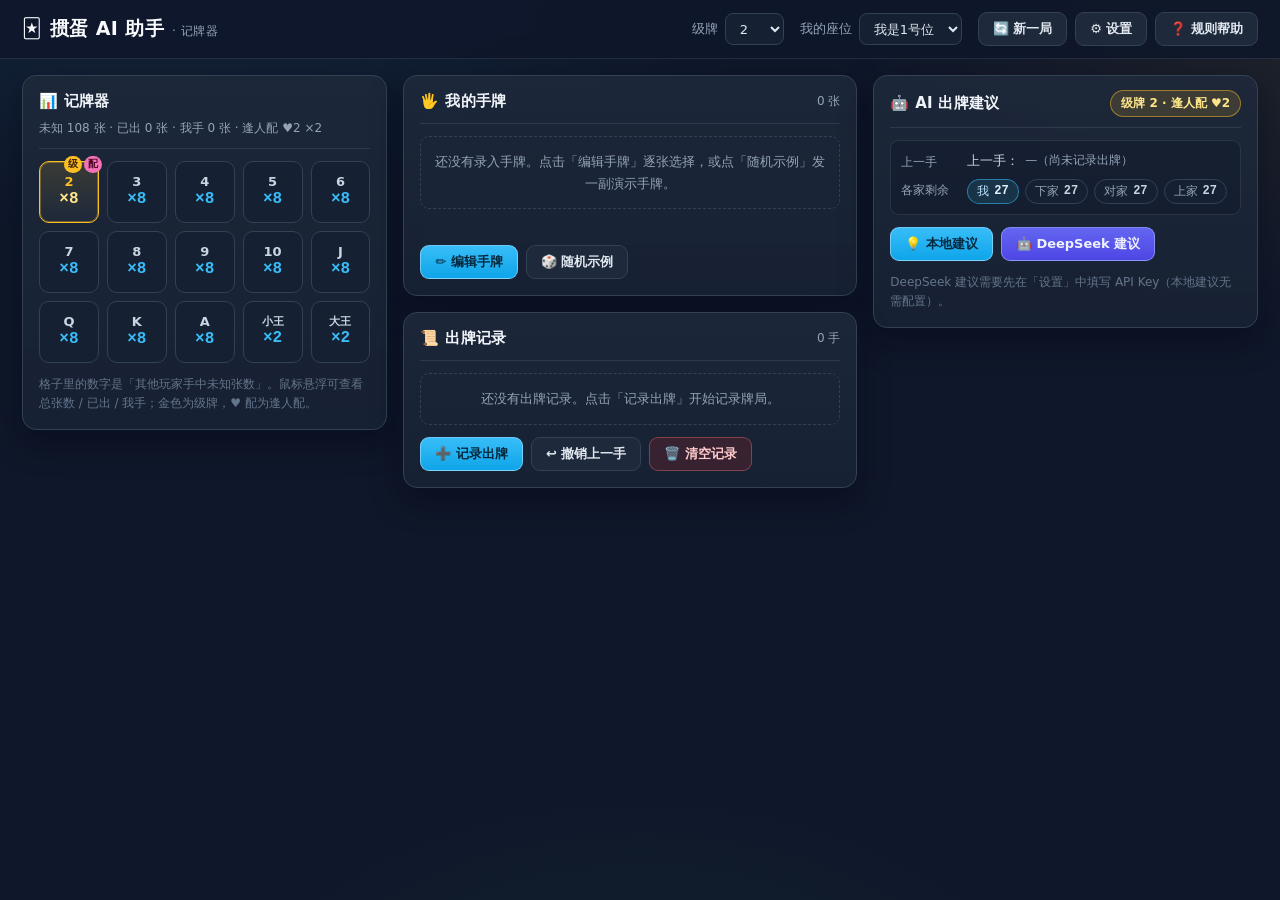
<file: hullqin掼蛋/index.html>
<!DOCTYPE html>
<html lang="zh-CN">
<head>
  <meta charset="UTF-8" />
  <meta name="viewport" content="width=device-width, initial-scale=1" />
  <meta name="color-scheme" content="dark" />
  <title>掼蛋 AI 助手 · 记牌器</title>
  <link rel="stylesheet" href="style.css" />
</head>
<body>
  <div id="toast-root" class="toast-root" aria-live="polite" aria-atomic="false"></div>

  <!-- ================= 顶栏 ================= -->
  <header class="topbar">
    <div class="brand">🃏 <span>掼蛋 AI 助手</span><span class="brand-sub">· 记牌器</span></div>
    <div class="topbar-controls">
      <label class="field-inline" for="level-select">级牌
        <select id="level-select" class="select" title="当前级牌：决定大小顺序与逢人配"></select>
      </label>
      <label class="field-inline" for="seat-select">我的座位
        <select id="seat-select" class="select" title="我在牌桌中的位置（0=1号位）">
          <option value="0">我是1号位</option>
          <option value="1">我是2号位</option>
          <option value="2">我是3号位</option>
          <option value="3">我是4号位</option>
        </select>
      </label>
      <div class="topbar-buttons">
        <button type="button" class="btn ghost" id="btn-new-round" title="清空手牌与出牌记录，保留级牌、座位和设置">🔄 新一局</button>
        <button type="button" class="btn ghost" id="btn-settings" title="配置 DeepSeek API 与模型参数">⚙️ 设置</button>
        <button type="button" class="btn ghost" id="btn-help" title="牌型 / 大小 / 逢人配 / 炸弹速查">❓ 规则帮助</button>
      </div>
    </div>
  </header>

  <div id="module-banner" class="module-banner" hidden></div>

  <!-- ================= 主布局 ================= -->
  <main class="layout">

    <!-- 记牌器 -->
    <section class="panel panel-counter" id="panel-counter" aria-labelledby="counter-title">
      <div class="panel-head">
        <h2 class="panel-title" id="counter-title">📊 记牌器</h2>
        <span class="panel-sub" id="counter-summary">加载中…</span>
      </div>
      <div class="counter-grid" id="counter-grid"></div>
      <div class="counter-warnings" id="counter-warnings" hidden></div>
      <p class="panel-tip">格子里的数字是「其他玩家手中未知张数」。鼠标悬浮可查看总张数 / 已出 / 我手；金色为级牌，♥ 配为逢人配。</p>
    </section>

    <!-- 我的手牌 -->
    <section class="panel panel-hand" id="panel-hand" aria-labelledby="hand-title">
      <div class="panel-head">
        <h2 class="panel-title" id="hand-title">🖐️ 我的手牌</h2>
        <span class="panel-sub" id="hand-count">0 张</span>
      </div>
      <div class="hand-cards" id="hand-cards"></div>
      <div class="empty-hint" id="hand-empty">还没有录入手牌。点击「编辑手牌」逐张选择，或点「随机示例」发一副演示手牌。</div>
      <div class="hand-stats" id="hand-stats"></div>
      <div class="panel-actions">
        <button type="button" class="btn primary" id="btn-edit-hand">✏️ 编辑手牌</button>
        <button type="button" class="btn ghost" id="btn-deal-demo">🎲 随机示例</button>
      </div>
    </section>

    <!-- AI 出牌建议 -->
    <section class="panel panel-ai" id="panel-ai" aria-labelledby="ai-title">
      <div class="panel-head">
        <h2 class="panel-title" id="ai-title">🤖 AI 出牌建议</h2>
        <span class="level-badge" id="ai-level-badge">级牌 —</span>
      </div>

      <div class="ai-meta">
        <div class="ai-meta-row">
          <span class="ai-meta-label">上一手</span>
          <div class="ai-meta-value" id="ai-lastplay">—</div>
        </div>
        <div class="ai-meta-row">
          <span class="ai-meta-label">各家剩余</span>
          <div class="seat-chips" id="ai-seats"></div>
        </div>
      </div>

      <div class="panel-actions">
        <button type="button" class="btn primary" id="btn-local-suggest" title="使用本地启发式引擎生成建议">💡 本地建议</button>
        <button type="button" class="btn deepseek" id="btn-deepseek-suggest" title="调用 DeepSeek API 生成建议">🤖 DeepSeek 建议</button>
      </div>

      <div class="ai-loading" id="ai-loading" hidden>
        <span class="spinner"></span><span id="ai-loading-text">正在请求 DeepSeek…</span>
      </div>

      <div class="ai-result" id="ai-result" hidden>
        <div class="ai-result-head">
          <span class="source-badge local" id="ai-source-badge">本地引擎</span>
          <span class="ai-result-title" id="ai-result-title">建议</span>
        </div>
        <div class="ai-result-cards" id="ai-result-cards"></div>
        <div class="ai-result-reason" id="ai-result-reason"></div>
        <div class="ai-result-error" id="ai-result-error" hidden></div>
        <details class="ai-candidates" id="ai-candidates" hidden>
          <summary>候选出牌（按评分排序）</summary>
          <div class="cand-list" id="ai-cand-list"></div>
        </details>
        <details class="ai-raw" id="ai-raw-wrap" hidden>
          <summary>DeepSeek 原始返回</summary>
          <pre id="ai-raw"></pre>
        </details>
        <div class="panel-actions">
          <button type="button" class="btn primary" id="btn-adopt">✅ 采用并记录</button>
          <button type="button" class="btn ghost" id="btn-copy">📋 复制牌面</button>
        </div>
      </div>

      <p class="panel-tip" id="ai-tip">DeepSeek 建议需要先在「设置」中填写 API Key。</p>
    </section>

    <!-- 出牌记录 -->
    <section class="panel panel-history" id="panel-history" aria-labelledby="history-title">
      <div class="panel-head">
        <h2 class="panel-title" id="history-title">📜 出牌记录</h2>
        <span class="panel-sub" id="history-count">0 手</span>
      </div>
      <div class="history-list" id="history-list"></div>
      <div class="empty-hint" id="history-empty">还没有出牌记录。点击「记录出牌」开始记录牌局。</div>
      <div class="panel-actions">
        <button type="button" class="btn primary" id="btn-record">➕ 记录出牌</button>
        <button type="button" class="btn ghost" id="btn-undo">↩️ 撤销上一手</button>
        <button type="button" class="btn danger" id="btn-clear">🗑️ 清空记录</button>
      </div>
    </section>

  </main>

  <!-- ================= 记录出牌弹窗 ================= -->
  <div class="modal-backdrop" id="modal-record" hidden>
    <div class="modal modal-lg" role="dialog" aria-modal="true" aria-labelledby="record-title">
      <div class="modal-head">
        <h3 id="record-title">记录出牌</h3>
        <button type="button" class="icon-btn" data-close="modal-record" aria-label="关闭">✕</button>
      </div>
      <div class="modal-body">
        <div class="record-toolbar">
          <label class="field-inline" for="record-seat">座位
            <select id="record-seat" class="select"></select>
          </label>
          <label class="checkbox-inline"><input type="checkbox" id="record-pass" /> 本手「过」（不出牌）</label>
          <span class="hint" id="record-hint"></span>
        </div>
        <div class="picker" id="record-picker"></div>
        <div class="picker-foot">
          <div class="picker-selected" id="record-selected-cards"></div>
          <div class="picker-info" id="record-selected-info">已选 0 张</div>
        </div>
      </div>
      <div class="modal-foot">
        <button type="button" class="btn ghost" id="record-clear-sel">清空选择</button>
        <span class="flex-spacer"></span>
        <button type="button" class="btn ghost" data-close="modal-record">取消</button>
        <button type="button" class="btn primary" id="record-confirm">确定记录</button>
      </div>
    </div>
  </div>

  <!-- ================= 编辑手牌弹窗 ================= -->
  <div class="modal-backdrop" id="modal-hand" hidden>
    <div class="modal modal-lg" role="dialog" aria-modal="true" aria-labelledby="hand-modal-title">
      <div class="modal-head">
        <h3 id="hand-modal-title">编辑我的手牌</h3>
        <button type="button" class="icon-btn" data-close="modal-hand" aria-label="关闭">✕</button>
      </div>
      <div class="modal-body">
        <p class="modal-hint">点选你手中的牌（每人 27 张，两副牌共 108 张）。已经记录出过的牌会置灰，不能重复选择；确定后手牌会按点数排序。</p>
        <div class="picker" id="hand-picker"></div>
        <div class="picker-foot">
          <div class="picker-selected" id="hand-selected-cards"></div>
          <div class="picker-info" id="hand-selected-info">已选 0 张</div>
        </div>
      </div>
      <div class="modal-foot">
        <button type="button" class="btn ghost" id="hand-clear-sel">清空选择</button>
        <span class="flex-spacer"></span>
        <button type="button" class="btn ghost" data-close="modal-hand">取消</button>
        <button type="button" class="btn primary" id="hand-confirm">确定</button>
      </div>
    </div>
  </div>

  <!-- ================= 设置弹窗 ================= -->
  <div class="modal-backdrop" id="modal-settings" hidden>
    <div class="modal" role="dialog" aria-modal="true" aria-labelledby="settings-title">
      <div class="modal-head">
        <h3 id="settings-title">设置 · DeepSeek</h3>
        <button type="button" class="icon-btn" data-close="modal-settings" aria-label="关闭">✕</button>
      </div>
      <div class="modal-body">
        <p class="modal-hint">API Key 只保存在本机浏览器的 localStorage（键名 <code>gdAI.settings</code>），不会上传到除 DeepSeek 官方接口以外的任何地方。清除浏览器数据会一并删除。</p>
        <div class="form-grid">
          <label class="form-field" for="setting-api-key">
            <span>DeepSeek API Key</span>
            <div class="key-row">
              <input type="password" id="setting-api-key" class="input" placeholder="sk-…" autocomplete="off" spellcheck="false" />
              <button type="button" class="icon-btn" id="btn-toggle-key" title="显示 / 隐藏 Key">👁</button>
            </div>
            <small class="field-hint">未填写 Key 时只能使用本地建议；DeepSeek 请求失败会自动回退本地建议。</small>
          </label>
          <label class="form-field" for="setting-base-url">
            <span>Base URL</span>
            <input type="text" id="setting-base-url" class="input" placeholder="https://api.deepseek.com" spellcheck="false" />
            <small class="field-hint">默认 https://api.deepseek.com，通常无需修改。</small>
          </label>
          <label class="form-field" for="setting-model">
            <span>模型</span>
            <select id="setting-model" class="select">
              <option value="deepseek-chat">deepseek-chat（默认，响应快）</option>
              <option value="deepseek-reasoner">deepseek-reasoner（推理更强，较慢）</option>
            </select>
          </label>
          <div class="form-two">
            <label class="form-field" for="setting-temperature">
              <span>温度（0 ~ 2）</span>
              <input type="number" id="setting-temperature" class="input" min="0" max="2" step="0.1" placeholder="0.2" />
            </label>
            <label class="form-field" for="setting-timeout">
              <span>超时（毫秒）</span>
              <input type="number" id="setting-timeout" class="input" min="3000" max="120000" step="1000" placeholder="30000" />
            </label>
          </div>
        </div>
        <div class="settings-status" id="settings-status" role="status"></div>
      </div>
      <div class="modal-foot">
        <button type="button" class="btn danger" id="btn-clear-key">清除 Key</button>
        <span class="flex-spacer"></span>
        <button type="button" class="btn ghost" data-close="modal-settings">关闭</button>
        <button type="button" class="btn ghost" id="btn-test-connection">测试连接</button>
        <button type="button" class="btn primary" id="btn-save-settings">保存</button>
      </div>
    </div>
  </div>

  <!-- ================= 规则帮助弹窗 ================= -->
  <div class="modal-backdrop" id="modal-help" hidden>
    <div class="modal modal-lg" role="dialog" aria-modal="true" aria-labelledby="help-title">
      <div class="modal-head">
        <h3 id="help-title">掼蛋规则速查</h3>
        <button type="button" class="icon-btn" data-close="modal-help" aria-label="关闭">✕</button>
      </div>
      <div class="modal-body">
        <section class="help-section">
          <h4>牌型</h4>
          <table class="help-table">
            <thead><tr><th>牌型</th><th>张数</th><th>说明</th></tr></thead>
            <tbody>
              <tr><td>单张</td><td>1</td><td>任意一张牌</td></tr>
              <tr><td>对子</td><td>2</td><td>两张同点数；两张小王 / 两张大王也可</td></tr>
              <tr><td>三同张</td><td>3</td><td>三张同点数</td></tr>
              <tr><td>三带二</td><td>5</td><td>三张 + 一对（只比三张的点数）</td></tr>
              <tr><td>顺子</td><td>5</td><td>连续 5 张单牌，A 可作 1 或 14</td></tr>
              <tr><td>三连对</td><td>6</td><td>3 个连续对子</td></tr>
              <tr><td>钢板</td><td>6</td><td>2 个连续三张</td></tr>
              <tr><td>炸弹</td><td>4 ~ 10</td><td>4 张及以上同点数</td></tr>
              <tr><td>同花顺</td><td>5</td><td>同花色顺子，属于炸弹</td></tr>
              <tr><td>四大天王</td><td>4</td><td>2 张大王 + 2 张小王，最大</td></tr>
            </tbody>
          </table>
        </section>

        <section class="help-section">
          <h4>大小顺序</h4>
          <p class="help-note">单牌大小：大王 &gt; 小王 &gt; <strong>级牌</strong> &gt; A &gt; K &gt; Q &gt; J &gt; 10 &gt; … &gt; 2。非炸弹只能「同牌型、同张数、点数更大」才能压过上一手；炸弹可以压任意非炸弹，炸弹之间按炸弹等级比较。</p>
        </section>

        <section class="help-section">
          <h4>逢人配（红桃级牌）</h4>
          <ul class="help-list">
            <li>红桃级牌可以在多张牌组合里当任意<strong>非王</strong>的牌使用（任意点数、任意花色）。</li>
            <li>单出红桃级牌时，只按「级牌单张」计算。</li>
            <li>有多种配法时，默认取<strong>最大牌型 / 最大点数</strong>的解读（如级牌 5：♥5+6+7+8+9 默认配成 6-10 顺子）。</li>
            <li>炸弹可以用逢人配补足，例如 3+3+♥5+♥5（级牌 5）= 3333。</li>
          </ul>
        </section>

        <section class="help-section">
          <h4>炸弹体系</h4>
          <p class="help-note">4 炸 &lt; 5 炸 &lt; 同花顺 &lt; 6 炸 &lt; 7 炸 &lt; 8 炸 &lt; 9 炸 &lt; 10 炸 &lt; 四大天王。同张数的炸弹先比张数，再比点数；级牌组成的炸弹在同张数炸弹中最大。</p>
        </section>

        <section class="help-section">
          <h4>使用步骤</h4>
          <ol class="help-list">
            <li>在顶栏选择<strong>级牌</strong>和<strong>我的座位</strong>（座位 0=1号位，1=2号位，2=3号位，3=4号位）。</li>
            <li>在「我的手牌」点「编辑手牌」录入 27 张牌（或点「随机示例」演示）。</li>
            <li>牌局中每次出牌后点「记录出牌」：选座位 + 选牌，或勾选「本手过」。</li>
            <li>需要建议时点「💡 本地建议」或「🤖 DeepSeek 建议」（后者需在设置里填 API Key）。</li>
            <li>建议满意时点「采用并记录」，会直接写入出牌记录并扣除手牌。</li>
            <li>「新一局」清空手牌与记录，保留级牌、座位和设置。所有状态自动保存在本机。</li>
          </ol>
        </section>
      </div>
      <div class="modal-foot">
        <span class="flex-spacer"></span>
        <button type="button" class="btn primary" data-close="modal-help">知道了</button>
      </div>
    </div>
  </div>

  <noscript><div class="noscript">本工具需要启用 JavaScript 才能使用。</div></noscript>

  <!-- 模块按依赖顺序加载（普通 script，file:// 可开） -->
  <script src="gd.core.js"></script>
  <script src="gd.ai.js"></script>
  <script src="gd.deepseek.js"></script>
  <script src="app.js"></script>
</body>
</html>
</file>
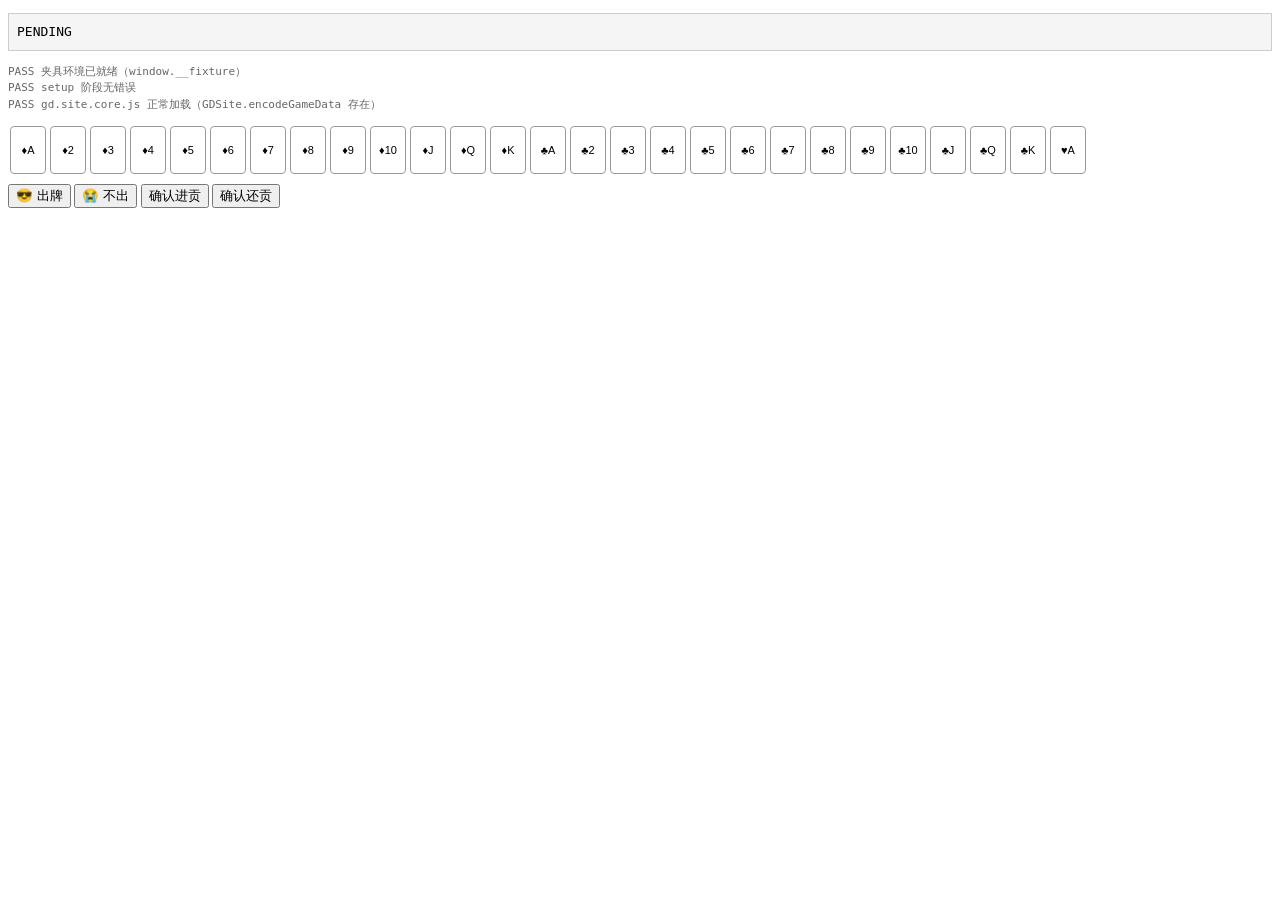
<file: hullqin掼蛋/油猴版/_fixture.html>
<!DOCTYPE html>
<html lang="zh-CN">
<head>
<meta charset="utf-8">
<title>掼蛋 AI 助手 · 油猴版端到端夹具（独立验收）</title>
<style>
  body { font: 13px/1.5 sans-serif; margin: 8px; }
  #fixture-result { background: #f5f5f5; border: 1px solid #ccc; padding: 8px; white-space: pre-wrap; }
  #fixture-log { color: #666; white-space: pre-wrap; font-size: 11px; }
</style>
</head>
<body>

<pre id="fixture-result">PENDING</pre>
<pre id="fixture-log"></pre>

<!-- 假站点 DOM：手牌 + 出牌/不出/确认进贡/确认还贡（点击由 _fixture.setup.js 计数） -->
<div id="fixture-game">
  <div class="ddz-poker-list" id="fixture-hand"></div>
  <div id="fixture-buttons" style="margin-top:8px">
    <button type="button" id="fixture-btn-play">😎 出牌</button>
    <button type="button" id="fixture-btn-pass">😭 不出</button>
    <button type="button" id="fixture-btn-tribute">确认进贡</button>
    <button type="button" id="fixture-btn-return">确认还贡</button>
  </div>
</div>

<!-- 1) 先加载规则引擎（用于编码 raw 对局）；2) 搭假 DOM/假 fiber/假 fetch；3) 加载构建产物；4) 断言 -->
<script src="gd.site.core.js"></script>
<script src="_fixture.setup.js"></script>
<script src="掼蛋AI助手.user.js"></script>
<script src="_fixture.test.js"></script>
<script>
  // 兜底：若 15s（虚拟时间）内夹具未产出结果，写失败结果，避免 --dump-dom 只看到 PENDING
  setTimeout(function () {
    if (window.__fixtureDone) return;
    var pre = document.getElementById('fixture-result');
    if (pre && /PENDING/.test(pre.textContent)) {
      pre.textContent = 'PASS 0 / FAIL 1\n✗ 夹具 15s 内未完成（页面挂起或脚本报错，见 #fixture-log）';
    }
  }, 15000);
</script>

</body>
</html>
</file>
<file: hullqin掼蛋/style.css>
/* ============================================================
   掼蛋 AI 助手 · 界面样式
   深色主题：slate-900 背景 + sky-400 强调色；无外部依赖。
   ============================================================ */

:root {
  --bg: #0f172a;
  --bg-elev: #1e293b;
  --bg-elev-2: #162033;
  --bg-elev-3: #243449;
  --border: #334155;
  --border-soft: rgba(148, 163, 184, 0.16);
  --text: #e2e8f0;
  --text-dim: #cbd5e1;
  --muted: #94a3b8;
  --muted-2: #64748b;
  --accent: #38bdf8;
  --accent-strong: #0ea5e9;
  --accent-soft: rgba(56, 189, 248, 0.13);
  --gold: #fbbf24;
  --gold-soft: rgba(251, 191, 36, 0.14);
  --red: #f87171;
  --red-strong: #dc2626;
  --green: #4ade80;
  --orange: #fb923c;
  --radius: 14px;
  --radius-sm: 9px;
  --shadow: 0 12px 32px rgba(2, 6, 23, 0.45);
  --shadow-sm: 0 4px 14px rgba(2, 6, 23, 0.35);
  --mono: "Cascadia Mono", Consolas, "Courier New", monospace;
}

* { box-sizing: border-box; }

html, body { margin: 0; padding: 0; }

body {
  min-height: 100vh;
  background:
    radial-gradient(1100px 560px at 12% -12%, rgba(56, 189, 248, 0.10), transparent 62%),
    radial-gradient(900px 480px at 108% 6%, rgba(251, 191, 36, 0.07), transparent 58%),
    radial-gradient(800px 500px at 50% 118%, rgba(74, 222, 128, 0.05), transparent 60%),
    var(--bg);
  color: var(--text);
  font-family: "Segoe UI", "Microsoft YaHei", "PingFang SC", "Hiragino Sans GB", system-ui, -apple-system, sans-serif;
  font-size: 14px;
  line-height: 1.55;
  -webkit-font-smoothing: antialiased;
}

button, input, select, textarea { font-family: inherit; font-size: inherit; color: inherit; }

h2, h3, h4 { margin: 0; font-weight: 700; }

code {
  font-family: var(--mono);
  font-size: 0.92em;
  background: rgba(148, 163, 184, 0.16);
  border-radius: 5px;
  padding: 1px 5px;
}

[hidden], .hidden { display: none !important; }

.flex-spacer { flex: 1 1 auto; }

.muted { color: var(--muted); }

/* ---------------- 顶栏 ---------------- */

.topbar {
  position: sticky;
  top: 0;
  z-index: 30;
  display: flex;
  flex-wrap: wrap;
  align-items: center;
  justify-content: space-between;
  gap: 10px 22px;
  padding: 12px 22px;
  background: rgba(15, 23, 42, 0.86);
  backdrop-filter: blur(10px);
  -webkit-backdrop-filter: blur(10px);
  border-bottom: 1px solid var(--border-soft);
}

.brand {
  display: flex;
  align-items: baseline;
  gap: 8px;
  font-size: 19px;
  font-weight: 800;
  letter-spacing: 0.4px;
  color: #f8fafc;
  white-space: nowrap;
}

.brand-sub { font-size: 12px; font-weight: 500; color: var(--muted); letter-spacing: 0.6px; }

.topbar-controls {
  display: flex;
  flex-wrap: wrap;
  align-items: center;
  gap: 10px 16px;
}

.field-inline {
  display: inline-flex;
  align-items: center;
  gap: 7px;
  color: var(--muted);
  font-size: 13px;
  white-space: nowrap;
}

.topbar-buttons { display: flex; align-items: center; gap: 8px; }

/* ---------------- 按钮 / 输入控件 ---------------- */

.btn {
  display: inline-flex;
  align-items: center;
  justify-content: center;
  gap: 5px;
  padding: 7px 14px;
  border-radius: var(--radius-sm);
  border: 1px solid transparent;
  background: var(--bg-elev-3);
  color: var(--text);
  font-size: 13px;
  font-weight: 600;
  cursor: pointer;
  white-space: nowrap;
  transition: background 0.16s ease, border-color 0.16s ease, transform 0.06s ease, box-shadow 0.16s ease;
}

.btn:hover:not(:disabled) { border-color: rgba(56, 189, 248, 0.45); background: #2b3d55; }
.btn:active:not(:disabled) { transform: translateY(1px); }
.btn:disabled { opacity: 0.42; cursor: not-allowed; filter: grayscale(0.45); }
.btn:focus-visible { outline: 2px solid var(--accent); outline-offset: 2px; }

.btn.primary {
  background: linear-gradient(180deg, #38bdf8, #0ea5e9);
  color: #06283d;
  border-color: rgba(186, 230, 253, 0.55);
  font-weight: 800;
}
.btn.primary:hover:not(:disabled) { background: linear-gradient(180deg, #7dd3fc, #38bdf8); border-color: #bae6fd; }

.btn.ghost { background: var(--bg-elev); border-color: var(--border); }
.btn.ghost:hover:not(:disabled) { background: var(--bg-elev-3); }

.btn.deepseek {
  background: linear-gradient(180deg, #6366f1, #4f46e5);
  border-color: rgba(165, 180, 252, 0.6);
  color: #eef2ff;
  font-weight: 800;
}
.btn.deepseek:hover:not(:disabled) { background: linear-gradient(180deg, #818cf8, #6366f1); }

.btn.danger { background: rgba(220, 38, 38, 0.16); border-color: rgba(248, 113, 113, 0.4); color: #fecaca; }
.btn.danger:hover:not(:disabled) { background: rgba(220, 38, 38, 0.3); border-color: var(--red); }

.icon-btn {
  display: inline-flex;
  align-items: center;
  justify-content: center;
  width: 30px;
  height: 30px;
  padding: 0;
  border: 1px solid var(--border);
  border-radius: 8px;
  background: var(--bg-elev);
  color: var(--text-dim);
  font-size: 14px;
  cursor: pointer;
  transition: background 0.16s ease, border-color 0.16s ease;
}
.icon-btn:hover { background: var(--bg-elev-3); border-color: var(--accent); color: #fff; }
.icon-btn:focus-visible { outline: 2px solid var(--accent); outline-offset: 2px; }

.select,
.input {
  background: var(--bg-elev-2);
  border: 1px solid var(--border);
  border-radius: 8px;
  color: var(--text);
  padding: 6px 10px;
  min-height: 32px;
  outline: none;
  transition: border-color 0.16s ease, box-shadow 0.16s ease;
}
.select:focus,
.input:focus { border-color: var(--accent); box-shadow: 0 0 0 3px var(--accent-soft); }
.select { cursor: pointer; }
.input::placeholder { color: var(--muted-2); }

.checkbox-inline {
  display: inline-flex;
  align-items: center;
  gap: 7px;
  color: var(--text-dim);
  font-size: 13px;
  cursor: pointer;
  user-select: none;
}
.checkbox-inline input { width: 15px; height: 15px; accent-color: var(--accent); cursor: pointer; }

/* ---------------- 模块缺失提示 ---------------- */

.module-banner {
  margin: 14px 22px 0;
  padding: 11px 16px;
  border: 1px solid rgba(251, 191, 36, 0.5);
  border-left: 4px solid var(--gold);
  border-radius: var(--radius-sm);
  background: var(--gold-soft);
  color: #fde68a;
  font-size: 13px;
  line-height: 1.6;
}

/* ---------------- 主布局（桌面三列 / 窄屏单列） ---------------- */

.layout {
  display: grid;
  grid-template-columns: minmax(280px, 0.95fr) minmax(360px, 1.18fr) minmax(300px, 1fr);
  grid-template-areas:
    "counter hand ai"
    "counter history ai";
  gap: 16px;
  align-items: start;
  max-width: 1560px;
  margin: 0 auto;
  padding: 16px 22px 40px;
}

.panel-counter { grid-area: counter; }
.panel-hand { grid-area: hand; }
.panel-ai { grid-area: ai; }
.panel-history { grid-area: history; }

.panel {
  min-width: 0;
  background: linear-gradient(180deg, rgba(30, 41, 59, 0.86), rgba(23, 34, 52, 0.9));
  border: 1px solid var(--border);
  border-radius: var(--radius);
  box-shadow: var(--shadow);
  padding: 14px 16px 16px;
  display: flex;
  flex-direction: column;
  gap: 12px;
}

.panel-head {
  display: flex;
  flex-wrap: wrap;
  align-items: center;
  justify-content: space-between;
  gap: 6px 12px;
  padding-bottom: 10px;
  border-bottom: 1px solid var(--border-soft);
}

.panel-title { font-size: 15px; letter-spacing: 0.3px; color: #f1f5f9; }
.panel-sub { font-size: 12px; color: var(--muted); }

.panel-actions {
  display: flex;
  flex-wrap: wrap;
  align-items: center;
  gap: 8px;
  margin-top: auto;
}

.panel-tip {
  margin: 0;
  font-size: 12px;
  line-height: 1.6;
  color: var(--muted-2);
}

.empty-hint {
  padding: 14px 12px;
  border: 1px dashed var(--border);
  border-radius: var(--radius-sm);
  color: var(--muted);
  font-size: 13px;
  line-height: 1.65;
  text-align: center;
}

/* ---------------- 扑克牌 ---------------- */

.card {
  position: relative;
  display: inline-flex;
  flex-direction: column;
  align-items: center;
  justify-content: center;
  flex: none;
  width: 34px;
  height: 47px;
  padding: 2px 1px;
  border-radius: 6px;
  border: 1px solid rgba(15, 23, 42, 0.16);
  background: #f8fafc;
  color: #0f172a;
  font-weight: 800;
  line-height: 1;
  user-select: none;
  box-shadow: 0 2px 6px rgba(2, 6, 23, 0.45), inset 0 -2px 0 rgba(15, 23, 42, 0.08);
}

.card .card-rank { font-size: 14px; letter-spacing: -0.4px; }
.card .card-suit { font-size: 13px; margin-top: 2px; }
.card.red { color: #dc2626; }
.card.black { color: #0f172a; }

.card.joker {
  width: 36px;
  background: linear-gradient(160deg, #fef3c7, #fbbf24 60%, #f59e0b);
  color: #7c2d12;
}
.card.joker .card-rank {
  font-size: 10px;
  letter-spacing: 0;
  writing-mode: vertical-rl;
  text-orientation: upright;
  line-height: 1.05;
  font-weight: 900;
}
.card.joker .card-suit { display: none; }

.card.wild {
  outline: 2px solid var(--gold);
  outline-offset: -1px;
  box-shadow: 0 0 9px rgba(251, 191, 36, 0.55), 0 2px 6px rgba(2, 6, 23, 0.45);
}

.card.big { width: 44px; height: 61px; }
.card.big .card-rank { font-size: 18px; }
.card.big .card-suit { font-size: 17px; }
.card.big.joker { width: 46px; }
.card.big.joker .card-rank { font-size: 13px; }

.card.small { width: 27px; height: 38px; }
.card.small .card-rank { font-size: 11px; }
.card.small .card-suit { font-size: 10px; margin-top: 1px; }
.card.small.joker { width: 29px; }
.card.small.joker .card-rank { font-size: 8px; }

/* ---------------- 记牌器 ---------------- */

.counter-grid {
  display: grid;
  grid-template-columns: repeat(auto-fill, minmax(52px, 1fr));
  gap: 8px;
}

.counter-cell {
  position: relative;
  display: flex;
  flex-direction: column;
  align-items: center;
  justify-content: center;
  gap: 1px;
  min-height: 62px;
  padding: 4px 2px 3px;
  border: 1px solid var(--border);
  border-radius: 10px;
  background: var(--bg-elev-2);
  transition: border-color 0.16s ease, background 0.16s ease, transform 0.08s ease;
}

.counter-cell:hover { border-color: rgba(56, 189, 248, 0.6); background: var(--bg-elev-3); }

.counter-rank { font-size: 13px; font-weight: 700; color: var(--text-dim); line-height: 1.1; }
.counter-rank.joker-rank { font-size: 11px; }

.counter-count { font-size: 16px; font-weight: 800; color: var(--accent); font-family: var(--mono); line-height: 1.2; }

.counter-cell.zero { opacity: 0.36; filter: grayscale(0.85); }
.counter-cell.zero .counter-count { color: var(--muted); }

.counter-cell.is-level {
  border-color: var(--gold);
  background: linear-gradient(180deg, rgba(251, 191, 36, 0.14), rgba(30, 41, 59, 0.9));
  box-shadow: 0 0 0 1px rgba(251, 191, 36, 0.35) inset;
}
.counter-cell.is-level .counter-rank { color: var(--gold); }
.counter-cell.is-level .counter-count { color: #fde68a; }

.counter-badges {
  position: absolute;
  top: -6px;
  right: -4px;
  display: flex;
  gap: 2px;
}

.mini-badge {
  display: inline-flex;
  align-items: center;
  justify-content: center;
  min-width: 17px;
  height: 17px;
  padding: 0 4px;
  border-radius: 9px;
  font-size: 10px;
  font-weight: 800;
  line-height: 1;
}
.mini-badge.level { background: var(--gold); color: #422006; }
.mini-badge.wild { background: #f472b6; color: #500724; }

.counter-warnings {
  padding: 8px 10px;
  border: 1px solid rgba(251, 146, 60, 0.45);
  border-radius: 8px;
  background: rgba(251, 146, 60, 0.1);
  color: #fdba74;
  font-size: 12px;
  line-height: 1.55;
  white-space: pre-wrap;
  word-break: break-word;
}

/* ---------------- 我的手牌 ---------------- */

.hand-cards {
  display: flex;
  flex-wrap: wrap;
  gap: 5px;
  min-height: 52px;
  align-content: flex-start;
  padding: 10px;
  border: 1px solid var(--border-soft);
  border-radius: var(--radius-sm);
  background: rgba(15, 23, 42, 0.45);
}

.hand-cards:empty { display: none; }

.hand-stats { font-size: 12px; color: var(--muted); min-height: 1em; }

/* ---------------- AI 出牌面板 ---------------- */

.level-badge {
  display: inline-flex;
  align-items: center;
  gap: 5px;
  padding: 3px 10px;
  border-radius: 999px;
  border: 1px solid rgba(251, 191, 36, 0.5);
  background: var(--gold-soft);
  color: #fde68a;
  font-size: 12px;
  font-weight: 700;
  white-space: nowrap;
}

.ai-meta {
  display: flex;
  flex-direction: column;
  gap: 8px;
  padding: 10px;
  border: 1px solid var(--border-soft);
  border-radius: var(--radius-sm);
  background: rgba(15, 23, 42, 0.4);
}

.ai-meta-row { display: flex; align-items: flex-start; gap: 10px; }
.ai-meta-label { flex: none; width: 56px; font-size: 12px; color: var(--muted); padding-top: 2px; }
.ai-meta-value { flex: 1 1 auto; min-width: 0; font-size: 13px; display: flex; flex-wrap: wrap; align-items: center; gap: 6px; }

.last-play-title { color: var(--text-dim); }
.last-play-name { color: var(--accent); font-weight: 700; }
.last-play-seat { color: var(--muted); font-size: 12px; }
.last-play-cards { display: inline-flex; flex-wrap: wrap; gap: 3px; }

.seat-chips { display: flex; flex-wrap: wrap; gap: 6px; }

.seat-chip {
  display: inline-flex;
  align-items: center;
  gap: 5px;
  padding: 2px 9px;
  border: 1px solid var(--border);
  border-radius: 999px;
  background: var(--bg-elev-2);
  font-size: 12px;
  white-space: nowrap;
}
.seat-chip .seat-name { color: var(--muted); }
.seat-chip .seat-count { font-family: var(--mono); font-weight: 700; color: var(--text-dim); }
.seat-chip.me { border-color: rgba(56, 189, 248, 0.55); background: var(--accent-soft); }
.seat-chip.me .seat-name { color: #bae6fd; }
.seat-chip.me .seat-count { color: #e0f2fe; }
.seat-chip.danger { border-color: rgba(248, 113, 113, 0.55); background: rgba(248, 113, 113, 0.12); }
.seat-chip.danger .seat-count { color: #fecaca; }

.ai-loading {
  display: flex;
  align-items: center;
  gap: 9px;
  padding: 10px 12px;
  border: 1px dashed rgba(56, 189, 248, 0.45);
  border-radius: var(--radius-sm);
  background: var(--accent-soft);
  color: #bae6fd;
  font-size: 13px;
}

.spinner {
  width: 15px;
  height: 15px;
  border-radius: 50%;
  border: 2px solid rgba(56, 189, 248, 0.3);
  border-top-color: var(--accent);
  animation: spin 0.8s linear infinite;
}
@keyframes spin { to { transform: rotate(360deg); } }

.ai-result {
  display: flex;
  flex-direction: column;
  gap: 10px;
  padding: 12px;
  border: 1px solid rgba(56, 189, 248, 0.35);
  border-radius: var(--radius-sm);
  background: linear-gradient(180deg, rgba(56, 189, 248, 0.08), rgba(15, 23, 42, 0.25));
}

.ai-result-head { display: flex; align-items: center; gap: 8px; flex-wrap: wrap; }

.source-badge {
  display: inline-flex;
  align-items: center;
  padding: 2px 9px;
  border-radius: 999px;
  font-size: 11px;
  font-weight: 800;
  letter-spacing: 0.3px;
  border: 1px solid transparent;
  white-space: nowrap;
}
.source-badge.local { background: rgba(74, 222, 128, 0.14); border-color: rgba(74, 222, 128, 0.5); color: #bbf7d0; }
.source-badge.deepseek { background: rgba(99, 102, 241, 0.25); border-color: rgba(165, 180, 252, 0.55); color: #e0e7ff; }
.source-badge.fallback { background: rgba(251, 146, 60, 0.16); border-color: rgba(251, 146, 60, 0.5); color: #fed7aa; }

.ai-result-title { font-size: 14px; font-weight: 800; color: #f1f5f9; }

.ai-result-cards { display: flex; flex-wrap: wrap; gap: 4px; align-items: center; min-height: 24px; }

.pass-pill {
  display: inline-flex;
  align-items: center;
  padding: 5px 16px;
  border-radius: 999px;
  border: 1px solid var(--border);
  background: var(--bg-elev-2);
  color: var(--text-dim);
  font-weight: 800;
  font-size: 13px;
  letter-spacing: 2px;
}

.ai-result-reason { font-size: 13px; line-height: 1.7; color: var(--text-dim); white-space: pre-wrap; word-break: break-word; }

.ai-result-error {
  padding: 8px 10px;
  border: 1px solid rgba(248, 113, 113, 0.45);
  border-radius: 8px;
  background: rgba(248, 113, 113, 0.1);
  color: #fecaca;
  font-size: 12px;
  line-height: 1.6;
  white-space: pre-wrap;
  word-break: break-word;
}

.ai-candidates, .ai-raw { font-size: 12px; color: var(--muted); }
.ai-candidates summary, .ai-raw summary { cursor: pointer; color: var(--muted); user-select: none; padding: 2px 0; }
.ai-candidates summary:hover, .ai-raw summary:hover { color: var(--accent); }

.cand-list { display: flex; flex-direction: column; gap: 4px; margin-top: 6px; }
.cand-row {
  display: flex;
  align-items: center;
  gap: 8px;
  padding: 3px 6px;
  border-radius: 6px;
  background: rgba(15, 23, 42, 0.4);
}
.cand-score { flex: none; width: 44px; font-family: var(--mono); color: var(--accent); font-size: 11px; }
.cand-play { color: var(--text-dim); }

.ai-raw pre {
  margin: 6px 0 0;
  padding: 8px;
  max-height: 220px;
  overflow: auto;
  border-radius: 8px;
  background: rgba(2, 6, 23, 0.6);
  border: 1px solid var(--border-soft);
  color: #cbd5e1;
  font-family: var(--mono);
  font-size: 11px;
  white-space: pre-wrap;
  word-break: break-word;
}

/* ---------------- 出牌记录 ---------------- */

.history-list {
  display: flex;
  flex-direction: column;
  gap: 6px;
  max-height: 340px;
  overflow-y: auto;
  padding-right: 3px;
}

.history-list:empty { display: none; }

.history-list::-webkit-scrollbar { width: 8px; }
.history-list::-webkit-scrollbar-track { background: transparent; }
.history-list::-webkit-scrollbar-thumb { background: var(--border); border-radius: 4px; }
.history-list::-webkit-scrollbar-thumb:hover { background: var(--muted-2); }

.history-row {
  display: flex;
  align-items: flex-start;
  gap: 9px;
  padding: 8px 9px;
  border: 1px solid var(--border-soft);
  border-radius: 9px;
  background: rgba(15, 23, 42, 0.42);
}

.hist-index {
  flex: none;
  min-width: 22px;
  padding-top: 3px;
  font-family: var(--mono);
  font-size: 11px;
  color: var(--muted-2);
  text-align: right;
}

.seat-tag {
  flex: none;
  display: inline-flex;
  align-items: center;
  justify-content: center;
  min-width: 40px;
  padding: 2px 7px;
  margin-top: 2px;
  border-radius: 6px;
  border: 1px solid var(--border);
  background: var(--bg-elev-2);
  font-size: 11px;
  font-weight: 700;
  color: var(--text-dim);
  white-space: nowrap;
}
.seat-tag.rel-0 { border-color: rgba(56, 189, 248, 0.55); background: var(--accent-soft); color: #bae6fd; }
.seat-tag.rel-2 { border-color: rgba(74, 222, 128, 0.5); background: rgba(74, 222, 128, 0.1); color: #bbf7d0; }

.hist-body { flex: 1 1 auto; min-width: 0; display: flex; flex-direction: column; gap: 3px; }
.hist-line { display: flex; align-items: center; flex-wrap: wrap; gap: 7px; font-size: 13px; }
.hist-action { color: var(--muted); font-size: 12px; }
.hist-action.pass { color: var(--orange); font-weight: 700; }
.hist-name { color: var(--accent); font-weight: 700; }
.hist-cards { display: flex; flex-wrap: wrap; gap: 3px; }
.hist-desc { font-size: 11px; color: var(--muted-2); line-height: 1.5; word-break: break-word; }

/* ---------------- Toast ---------------- */

.toast-root {
  position: fixed;
  top: 72px;
  left: 50%;
  transform: translateX(-50%);
  z-index: 120;
  display: flex;
  flex-direction: column;
  align-items: center;
  gap: 8px;
  width: min(560px, calc(100vw - 32px));
  pointer-events: none;
}

.toast {
  display: flex;
  align-items: flex-start;
  gap: 8px;
  width: fit-content;
  max-width: 100%;
  padding: 10px 15px;
  border: 1px solid var(--border);
  border-left: 4px solid var(--accent);
  border-radius: 10px;
  background: rgba(30, 41, 59, 0.97);
  color: var(--text);
  font-size: 13px;
  line-height: 1.55;
  box-shadow: var(--shadow);
  pointer-events: auto;
  animation: toast-in 0.2s ease-out;
  word-break: break-word;
}

.toast.toast-error { border-left-color: var(--red); }
.toast.toast-success { border-left-color: var(--green); }
.toast.toast-warn { border-left-color: var(--gold); }
.toast.toast-info { border-left-color: var(--accent); }

.toast-icon { flex: none; line-height: 1.4; }

@keyframes toast-in {
  from { opacity: 0; transform: translateY(-8px); }
  to { opacity: 1; transform: translateY(0); }
}
.toast.toast-out { animation: toast-out 0.22s ease-in forwards; }
@keyframes toast-out {
  to { opacity: 0; transform: translateY(-8px); }
}

/* ---------------- 弹窗 ---------------- */

body.modal-open { overflow: hidden; }

.modal-backdrop {
  position: fixed;
  inset: 0;
  z-index: 100;
  display: flex;
  align-items: center;
  justify-content: center;
  padding: 20px;
  background: rgba(2, 6, 23, 0.72);
  backdrop-filter: blur(4px);
  -webkit-backdrop-filter: blur(4px);
}

.modal {
  display: flex;
  flex-direction: column;
  width: min(660px, 100%);
  max-height: 90vh;
  border: 1px solid var(--border);
  border-radius: 16px;
  background: #1b2639;
  box-shadow: 0 24px 70px rgba(2, 6, 23, 0.75);
  animation: modal-in 0.18s ease-out;
  overflow: hidden;
}

.modal.modal-lg { width: min(920px, 100%); }

@keyframes modal-in {
  from { opacity: 0; transform: translateY(10px) scale(0.99); }
  to { opacity: 1; transform: translateY(0) scale(1); }
}

.modal-head {
  display: flex;
  align-items: center;
  justify-content: space-between;
  gap: 10px;
  padding: 14px 18px;
  border-bottom: 1px solid var(--border-soft);
  background: rgba(15, 23, 42, 0.5);
}
.modal-head h3 { font-size: 16px; color: #f1f5f9; }

.modal-body {
  flex: 1 1 auto;
  min-height: 0;
  overflow-y: auto;
  padding: 16px 18px;
  display: flex;
  flex-direction: column;
  gap: 13px;
}

.modal-body::-webkit-scrollbar { width: 9px; }
.modal-body::-webkit-scrollbar-thumb { background: var(--border); border-radius: 5px; }

.modal-foot {
  display: flex;
  align-items: center;
  gap: 9px;
  padding: 12px 18px;
  border-top: 1px solid var(--border-soft);
  background: rgba(15, 23, 42, 0.5);
}

.modal-hint {
  margin: 0;
  padding: 9px 11px;
  border: 1px solid rgba(56, 189, 248, 0.3);
  border-radius: 8px;
  background: var(--accent-soft);
  color: #bae6fd;
  font-size: 12px;
  line-height: 1.65;
}

.record-toolbar {
  display: flex;
  flex-wrap: wrap;
  align-items: center;
  gap: 10px 16px;
  padding: 10px 12px;
  border: 1px solid var(--border-soft);
  border-radius: var(--radius-sm);
  background: rgba(15, 23, 42, 0.4);
}

.hint { font-size: 12px; color: var(--muted); line-height: 1.5; }

/* 选牌器 */

.picker {
  display: grid;
  grid-template-columns: repeat(auto-fill, minmax(40px, 1fr));
  gap: 6px;
  max-height: 46vh;
  overflow-y: auto;
  padding: 10px;
  border: 1px solid var(--border-soft);
  border-radius: var(--radius-sm);
  background: rgba(2, 6, 23, 0.35);
}

.picker::-webkit-scrollbar { width: 9px; }
.picker::-webkit-scrollbar-thumb { background: var(--border); border-radius: 5px; }

.picker-card {
  position: relative;
  display: flex;
  flex-direction: column;
  align-items: center;
  justify-content: center;
  gap: 1px;
  width: 100%;
  aspect-ratio: 34 / 47;
  padding: 2px 1px;
  border-radius: 6px;
  border: 1px solid rgba(15, 23, 42, 0.22);
  background: #f8fafc;
  color: #0f172a;
  font-weight: 800;
  line-height: 1;
  cursor: pointer;
  transition: transform 0.08s ease, box-shadow 0.14s ease, outline-color 0.14s ease, opacity 0.14s ease;
}
.picker-card:hover:not(:disabled) { transform: translateY(-2px); box-shadow: 0 5px 12px rgba(2, 6, 23, 0.5); }
.picker-card:focus-visible { outline: 2px solid var(--accent); outline-offset: 2px; }
.picker-card.red { color: #dc2626; }
.picker-card.black { color: #0f172a; }
.picker-card .pc-rank { font-size: 13px; letter-spacing: -0.4px; }
.picker-card .pc-suit { font-size: 12px; }
.picker-card.joker { background: linear-gradient(160deg, #fef3c7, #fbbf24 60%, #f59e0b); color: #7c2d12; }
.picker-card.joker .pc-rank { font-size: 9px; writing-mode: vertical-rl; text-orientation: upright; letter-spacing: 0; }
.picker-card.joker .pc-suit { display: none; }
.picker-card .pc-deck {
  position: absolute;
  top: 1px;
  right: 2px;
  font-size: 8px;
  font-weight: 700;
  color: rgba(15, 23, 42, 0.45);
  font-family: var(--mono);
}
.picker-card:disabled { opacity: 0.24; cursor: not-allowed; filter: grayscale(1); }
.picker-card.is-played { text-decoration: line-through; }
.picker-card.selected {
  outline: 2px solid var(--accent);
  outline-offset: 1px;
  box-shadow: 0 0 0 3px rgba(56, 189, 248, 0.25), 0 4px 12px rgba(2, 6, 23, 0.5);
  transform: translateY(-2px);
}
.picker-card.selected::after {
  content: "✓";
  position: absolute;
  left: 2px;
  top: 1px;
  font-size: 9px;
  color: var(--accent-strong);
  font-weight: 900;
}
.picker-card.wild-card { outline: 2px solid var(--gold); outline-offset: -2px; }
.picker-card.wild-card.selected { outline: 2px solid var(--accent); }

.picker-foot {
  display: flex;
  flex-direction: column;
  gap: 7px;
  padding: 10px 12px;
  border: 1px solid var(--border-soft);
  border-radius: var(--radius-sm);
  background: rgba(15, 23, 42, 0.4);
}

.picker-selected { display: flex; flex-wrap: wrap; gap: 4px; min-height: 38px; align-items: center; }
.picker-selected:empty::before { content: "（尚未选择牌）"; color: var(--muted-2); font-size: 12px; }
.picker-info { font-size: 12px; color: var(--text-dim); line-height: 1.6; word-break: break-word; }

/* 设置表单 */

.form-grid { display: flex; flex-direction: column; gap: 13px; }

.form-field { display: flex; flex-direction: column; gap: 6px; }
.form-field > span { font-size: 13px; font-weight: 600; color: var(--text-dim); }
.field-hint { font-size: 11px; color: var(--muted-2); }

.form-two { display: flex; gap: 14px; }
.form-two .form-field { flex: 1 1 0; }

.key-row { display: flex; gap: 8px; }
.key-row .input { flex: 1 1 auto; min-width: 0; }

.settings-status {
  min-height: 20px;
  font-size: 12px;
  line-height: 1.6;
  color: var(--muted);
  word-break: break-word;
}
.settings-status.success { color: #86efac; }
.settings-status.error { color: #fca5a5; }
.settings-status.pending { color: #7dd3fc; }

/* 帮助 */

.help-section { display: flex; flex-direction: column; gap: 7px; }
.help-section h4 { font-size: 14px; color: var(--accent); }

.help-table { width: 100%; border-collapse: collapse; font-size: 12px; }
.help-table th, .help-table td { padding: 5px 8px; border-bottom: 1px solid var(--border-soft); text-align: left; vertical-align: top; }
.help-table th { color: var(--muted); font-weight: 600; white-space: nowrap; }
.help-table td { color: var(--text-dim); }
.help-table td:first-child { color: var(--text); font-weight: 600; white-space: nowrap; }

.help-list { margin: 0; padding-left: 20px; color: var(--text-dim); font-size: 13px; line-height: 1.75; }
.help-list li { margin: 1px 0; }

.help-note { margin: 0; font-size: 12px; color: var(--muted); line-height: 1.7; }

.noscript {
  margin: 40px auto;
  max-width: 560px;
  padding: 20px;
  border: 1px solid var(--red);
  border-radius: var(--radius);
  background: rgba(220, 38, 38, 0.12);
  color: #fecaca;
  text-align: center;
}

/* ---------------- 响应式：窄屏单列 ---------------- */

@media (max-width: 1180px) {
  .layout {
    grid-template-columns: minmax(0, 1fr);
    grid-template-areas:
      "counter"
      "hand"
      "ai"
      "history";
  }
  .history-list { max-height: 300px; }
}

@media (max-width: 720px) {
  .topbar { padding: 10px 14px; gap: 8px 14px; }
  .brand { font-size: 17px; }
  .layout { padding: 12px 12px 32px; gap: 12px; }
  .module-banner { margin: 12px 12px 0; }
  .toast-root { top: 96px; }
  .panel { padding: 12px 12px 14px; }
  .counter-grid { grid-template-columns: repeat(auto-fill, minmax(46px, 1fr)); gap: 6px; }
  .counter-cell { min-height: 56px; }
  .picker { grid-template-columns: repeat(auto-fill, minmax(36px, 1fr)); }
  .modal-backdrop { padding: 10px; }
  .modal-foot { flex-wrap: wrap; }
  .form-two { flex-direction: column; gap: 13px; }
}

@media (prefers-reduced-motion: reduce) {
  *, *::before, *::after { animation-duration: 0.001ms !important; animation-iteration-count: 1 !important; transition-duration: 0.001ms !important; }
}
</file>
